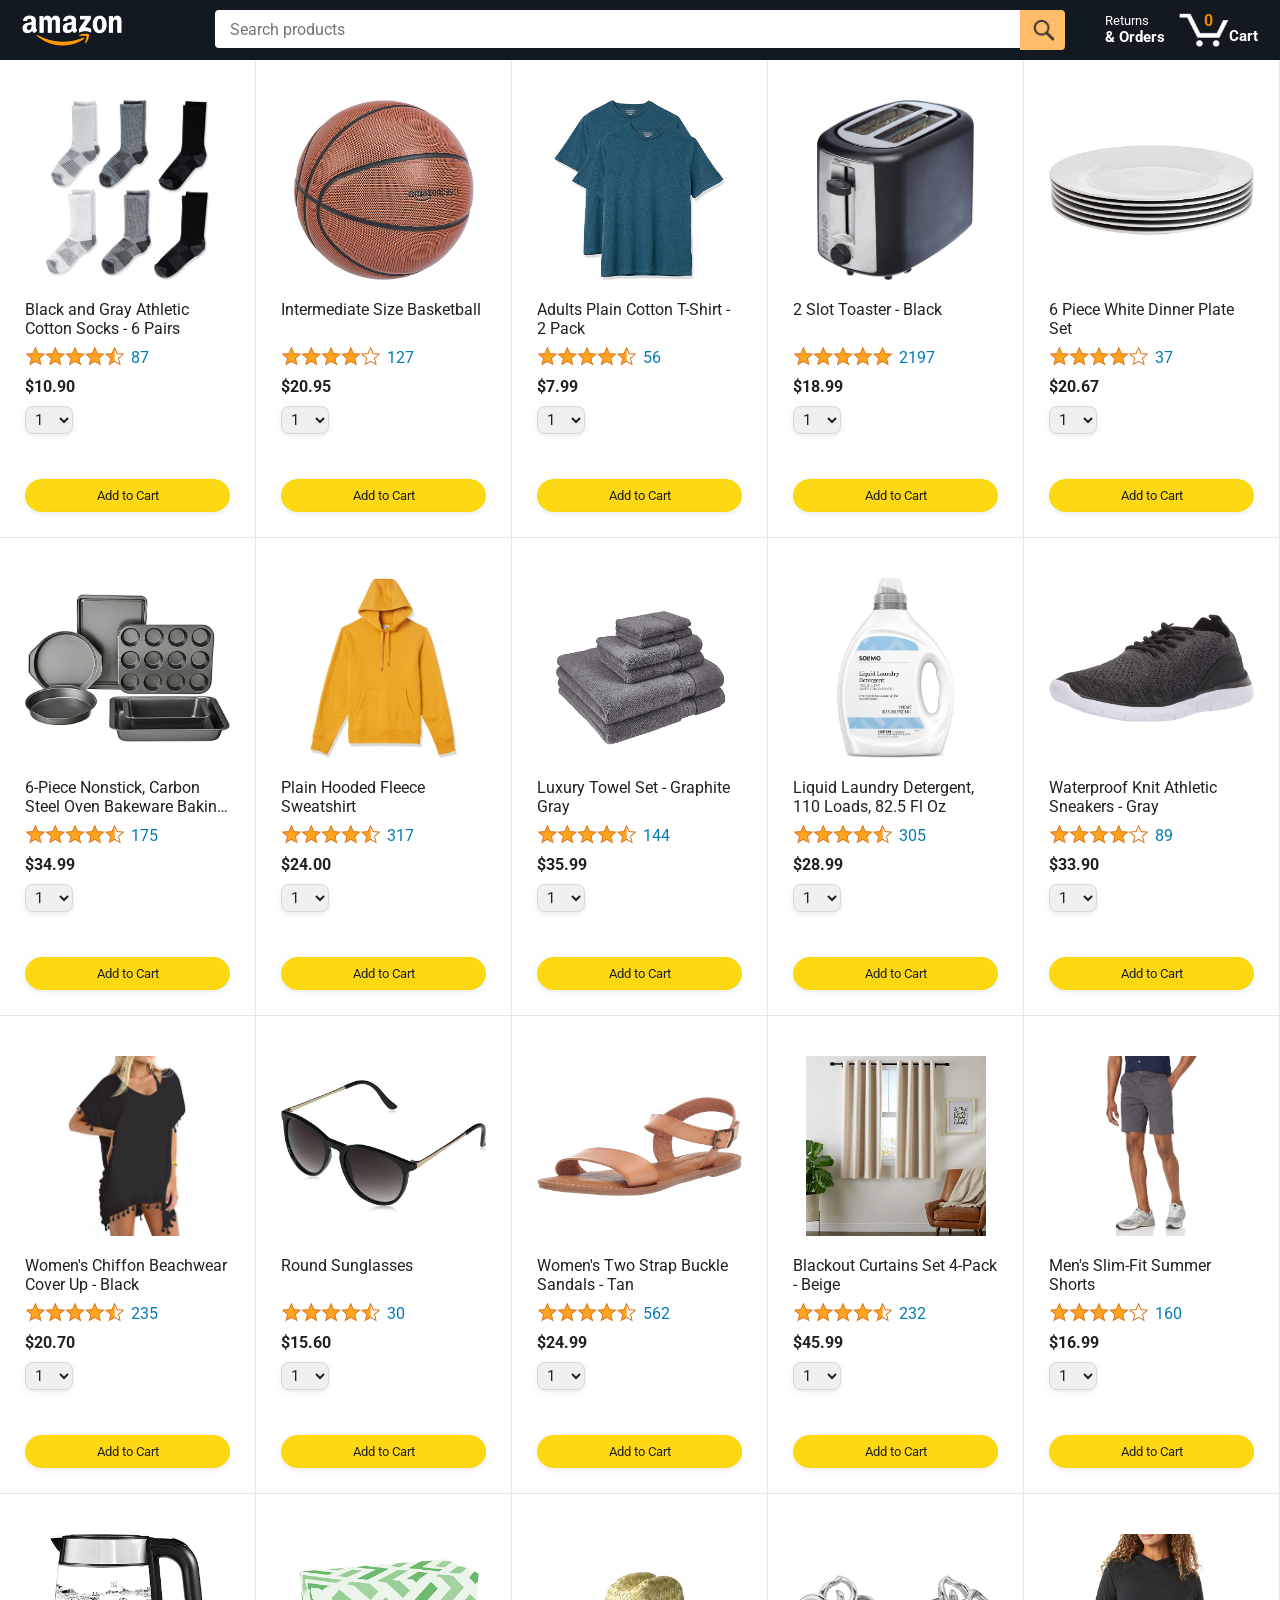
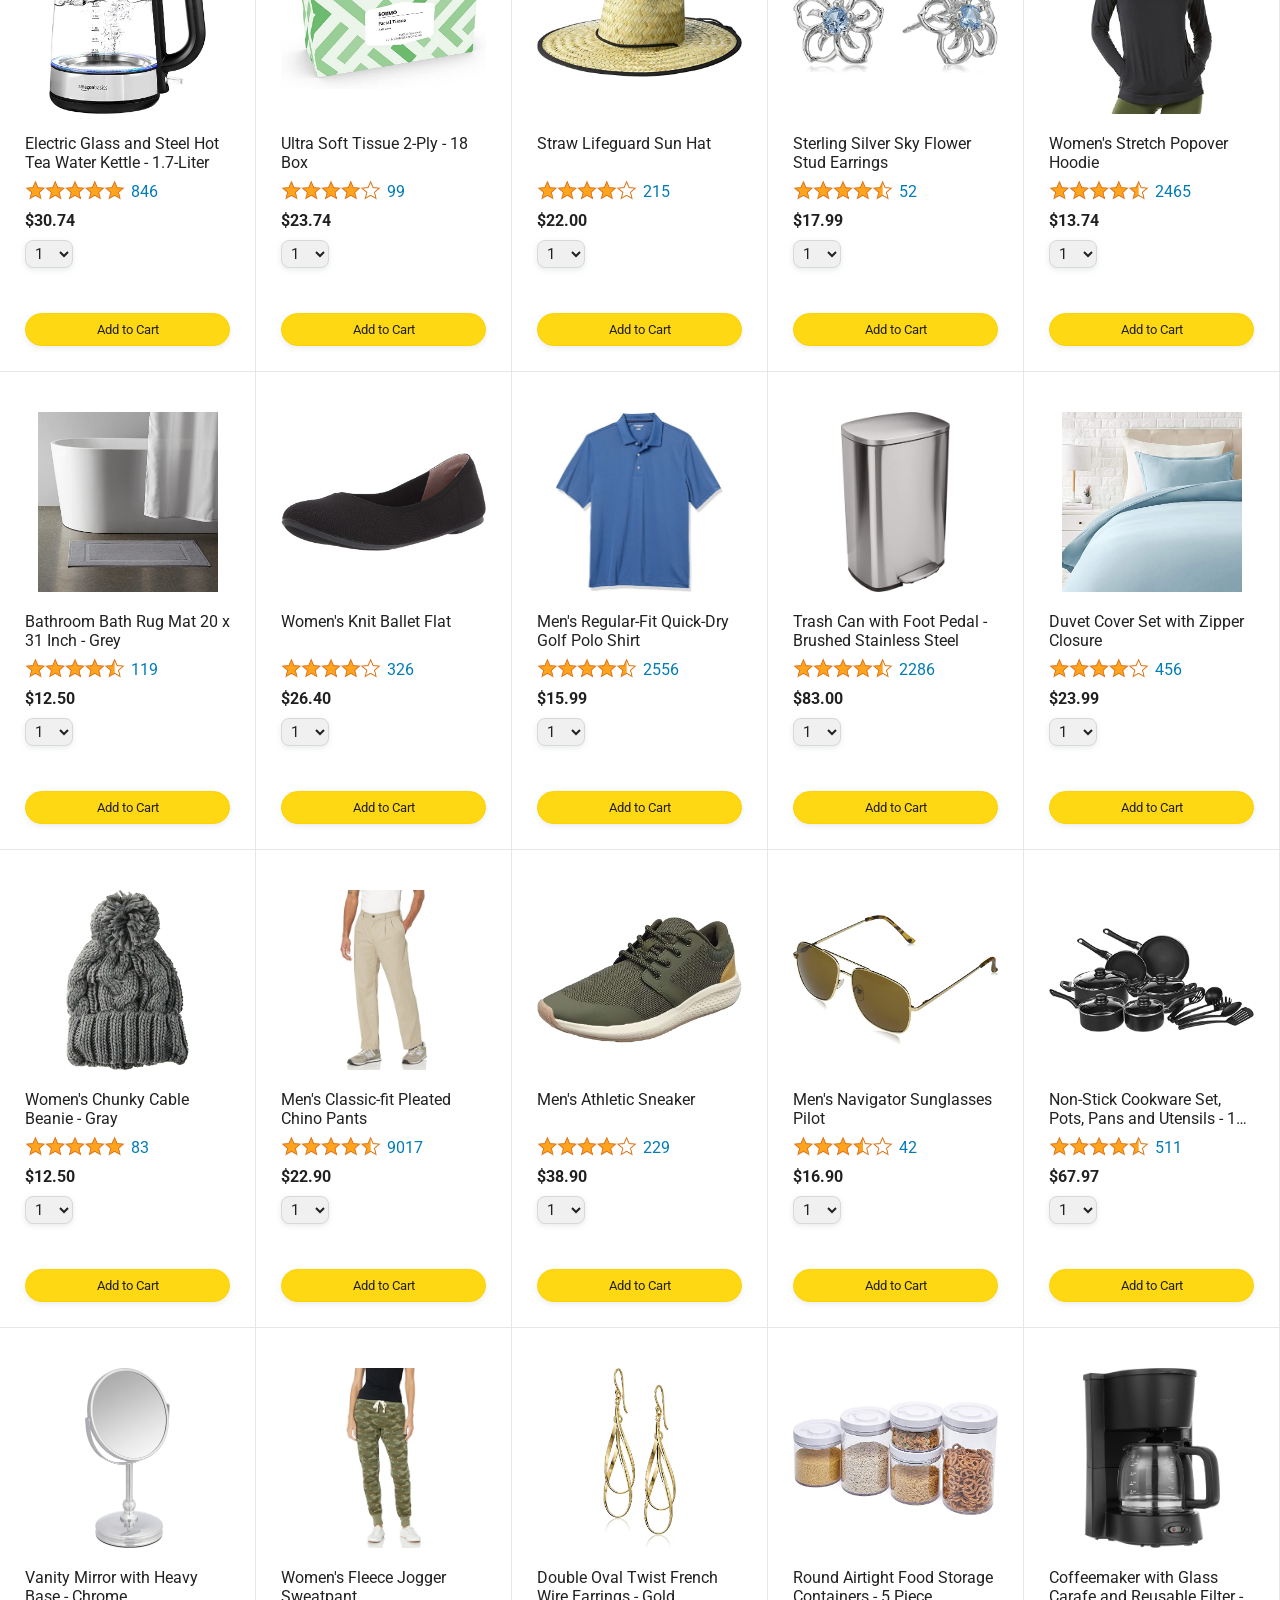
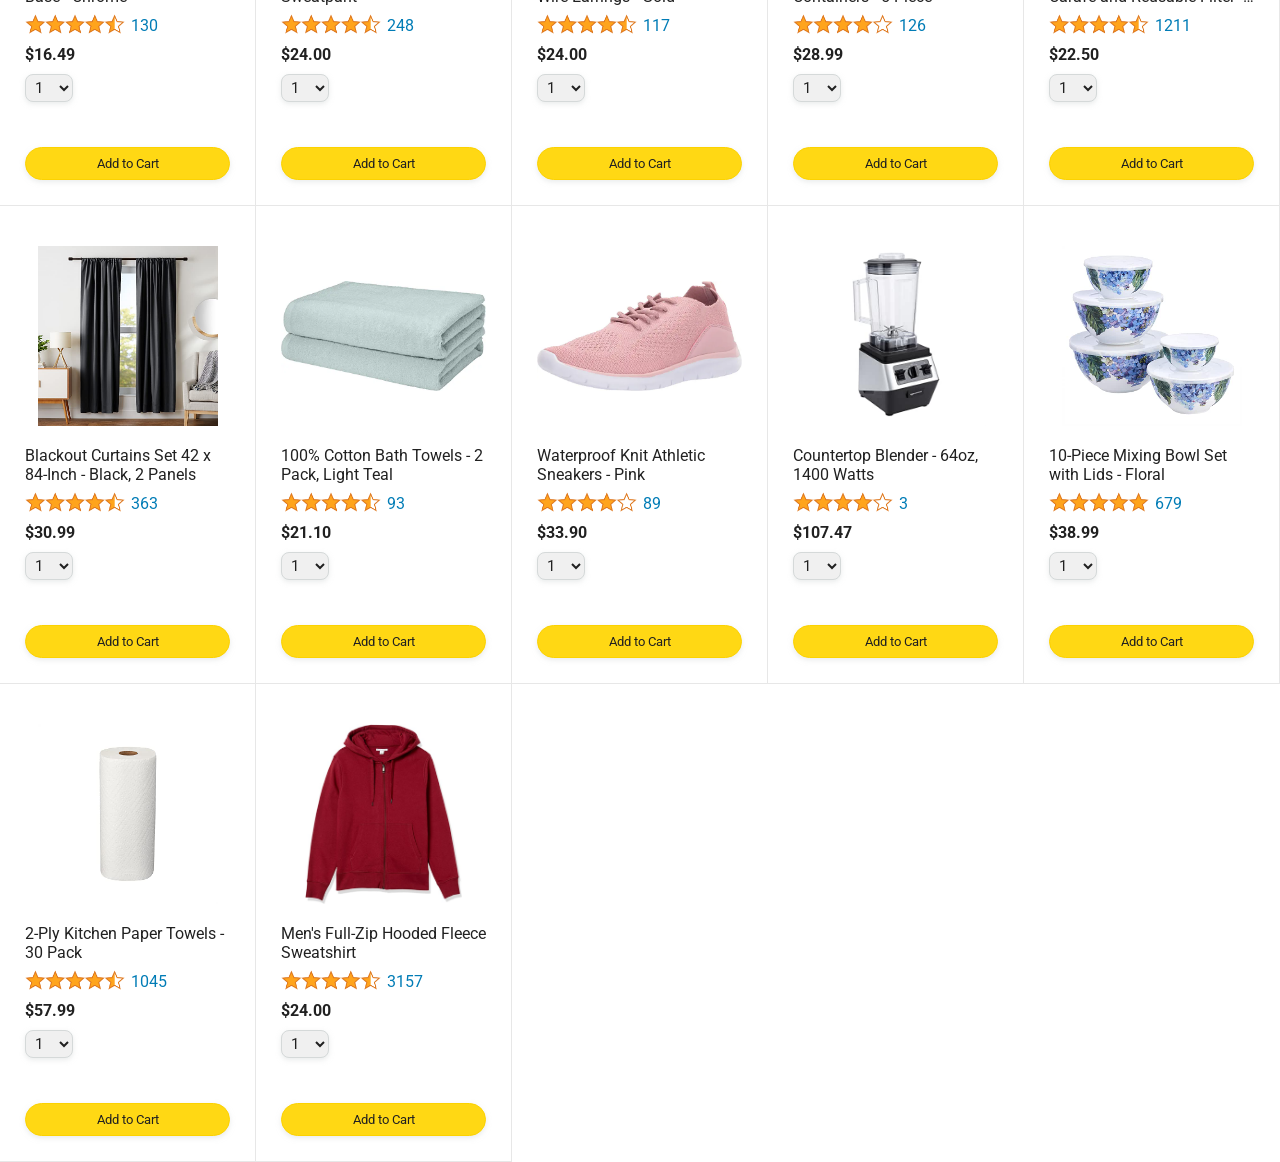
<file: index.html>
<!doctype html>
<html>
  <head>
    <title>Amazon Project</title>

    <!-- This code is needed for responsive design to work.
      (Responsive design = make the website look good on
      smaller screen sizes like a phone or a tablet). -->
    <meta name="viewport" content="width=device-width, initial-scale=1" />

    <!-- Load a font called Roboto from Google Fonts. -->
    <link rel="preconnect" href="https://fonts.googleapis.com" />
    <link rel="preconnect" href="https://fonts.gstatic.com" crossorigin />
    <link
      href="https://fonts.googleapis.com/css2?family=Roboto:wght@400;500;700&display=swap"
      rel="stylesheet"
    />

    <!-- Here are the CSS files for this page. -->
    <link rel="stylesheet" href="styles/shared/general.css" />
    <link rel="stylesheet" href="styles/shared/amazon-header.css" />
    <link rel="stylesheet" href="styles/pages/amazon.css" />
  </head>
  <body>
    <div class="amazon-header">
      <div class="amazon-header-left-section">
        <a href="index.html" class="header-link">
          <img class="amazon-logo" src="images/amazon-logo-white.png" />
          <img
            class="amazon-mobile-logo"
            src="images/amazon-mobile-logo-white.png"
          />
        </a>
      </div>

      <div class="amazon-header-middle-section">
        <form class="js-search-form">
          <input
            class="search-bar js-search-input"
            type="search"
            placeholder="Search products"
            aria-label="Search products"
          />

          <button class="search-button js-search-button" aria-label="Search">
            <img class="search-icon" src="images/icons/search-icon.png" />
          </button>
        </form>
      </div>

      <div class="amazon-header-right-section">
        <a class="orders-link header-link" href="orders.html">
          <span class="returns-text">Returns</span>
          <span class="orders-text">& Orders</span>
        </a>

        <a class="cart-link header-link" href="checkout.html">
          <img class="cart-icon" src="images/icons/cart-icon.png" />
          <div class="cart-quantity js-cart-quantity">0</div>
          <div class="cart-text">Cart</div>
        </a>
      </div>
    </div>

    <div class="main">
      <div class="products-grid js-products-grid"></div>
    </div>
    <script type="module" src="./scripts/amazon.js"></script>
  </body>
</html>
</file>
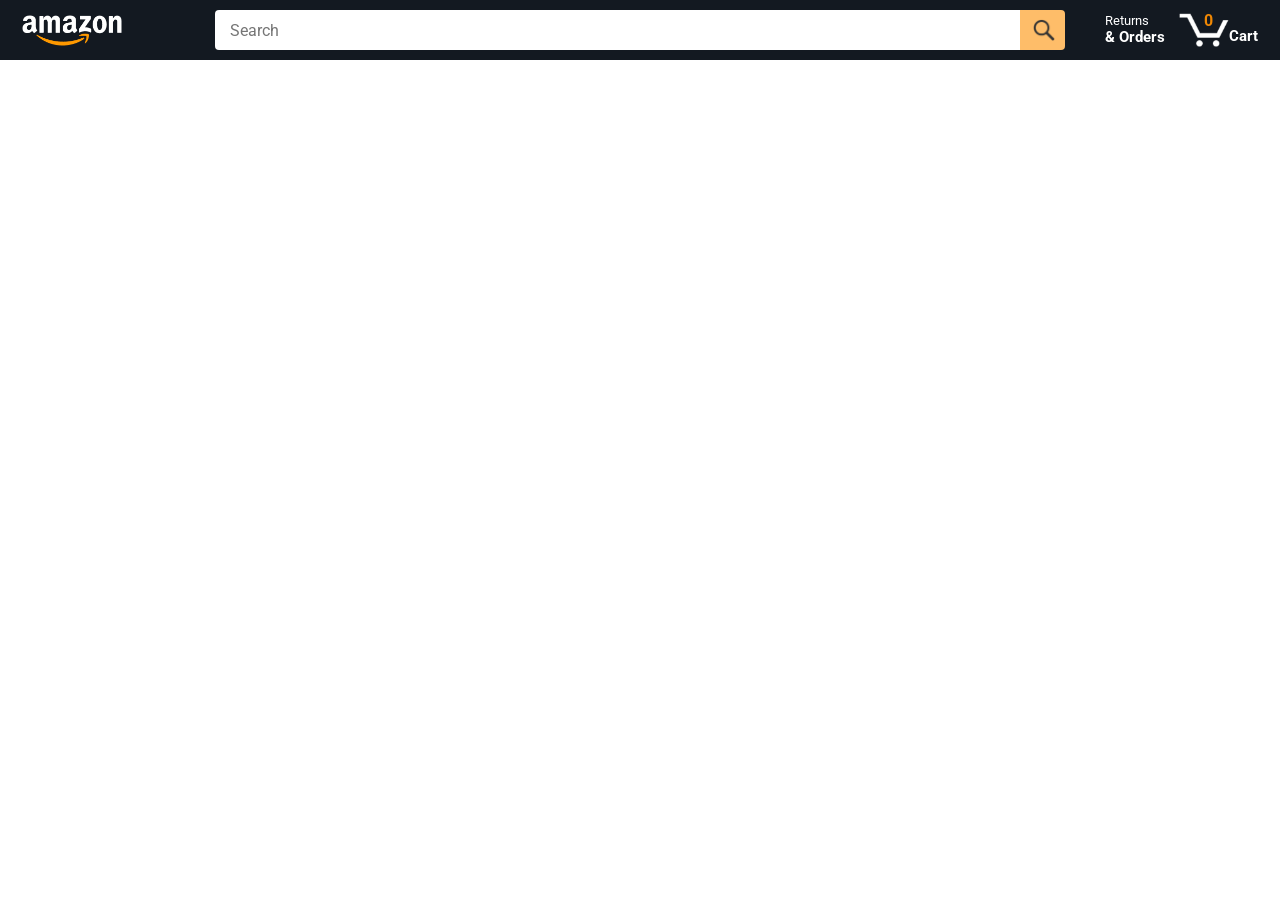
<file: amazon.html>
<!DOCTYPE html>
<html>
  <head>
    <title>Amazon Project</title>

    <!-- This code is needed for responsive design to work.
      (Responsive design = make the website look good on
      smaller screen sizes like a phone or a tablet). -->
    <meta name="viewport" content="width=device-width, initial-scale=1">

    <!-- Load a font called Roboto from Google Fonts. -->
    <link rel="preconnect" href="https://fonts.googleapis.com">
    <link rel="preconnect" href="https://fonts.gstatic.com" crossorigin>
    <link href="https://fonts.googleapis.com/css2?family=Roboto:wght@400;500;700&display=swap" rel="stylesheet">

    <!-- Here are the CSS files for this page. -->
    <link rel="stylesheet" href="styles/shared/general.css">
    <link rel="stylesheet" href="styles/shared/amazon-header.css">
    <link rel="stylesheet" href="styles/pages/amazon.css">
  </head>
  <body>
    <div class="amazon-header">
      <div class="amazon-header-left-section">
        <a href="amazon.html" class="header-link">
          <img class="amazon-logo"
            src="images/amazon-logo-white.png">
          <img class="amazon-mobile-logo"
            src="images/amazon-mobile-logo-white.png">
        </a>
      </div>

      <div class="amazon-header-middle-section">
        <input class="search-bar" type="text" placeholder="Search">

        <button class="search-button">
          <img class="search-icon" src="images/icons/search-icon.png">
        </button>
      </div>

      <div class="amazon-header-right-section">
        <a class="orders-link header-link" href="orders.html">
          <span class="returns-text">Returns</span>
          <span class="orders-text">& Orders</span>
        </a>

        <a class="cart-link header-link" href="checkout.html">
          <img class="cart-icon" src="images/icons/cart-icon.png">
          <div class="cart-quantity js-cart-quantity">0</div>
          <div class="cart-text">Cart</div>
        </a>
      </div>
    </div>
    
    <div class="main">
      <div class="products-grid js-products-grid">
      </div>
    </div>
    <script type="module" src="./scripts/amazon.js"></script>
  </body>
</html>
</file>
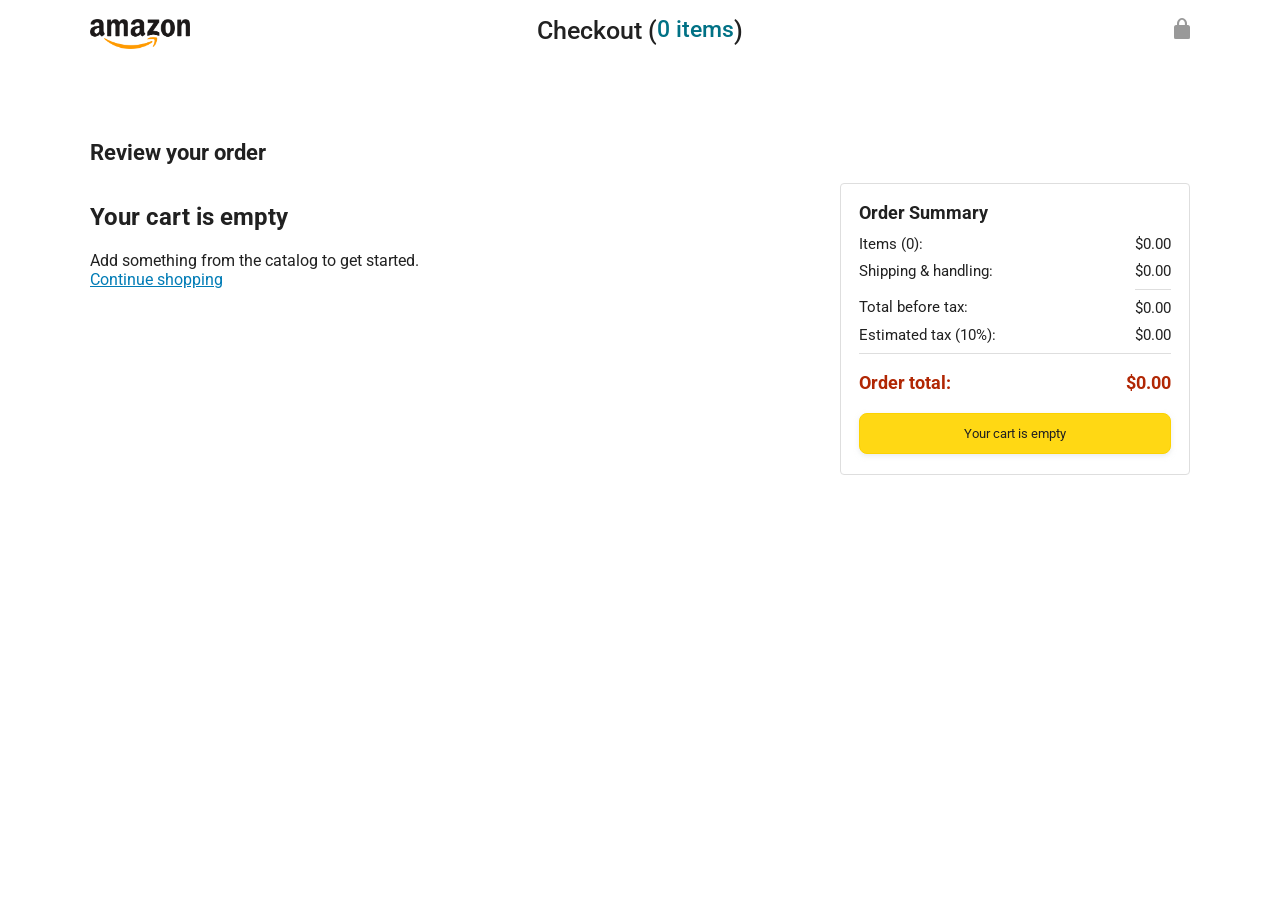
<file: checkout.html>
<!doctype html>
<html>
  <head>
    <title>Checkout</title>

    <!-- This code is needed for responsive design to work.
      (Responsive design = make the website look good on
      smaller screen sizes like a phone or a tablet). -->
    <meta name="viewport" content="width=device-width, initial-scale=1" />

    <!-- Load a font called Roboto from Google Fonts. -->
    <link rel="preconnect" href="https://fonts.googleapis.com" />
    <link rel="preconnect" href="https://fonts.gstatic.com" crossorigin />
    <link
      href="https://fonts.googleapis.com/css2?family=Roboto:wght@400;500;700&display=swap"
      rel="stylesheet"
    />

    <!-- Here are the CSS files for this page. -->
    <link rel="stylesheet" href="styles/shared/general.css" />
    <link rel="stylesheet" href="styles/pages/checkout/checkout-header.css" />
    <link rel="stylesheet" href="styles/pages/checkout/checkout.css" />
  </head>
  <body>
    <div class="checkout-header">
      <div class="header-content">
        <div class="checkout-header-left-section">
          <a href="index.html">
            <img class="amazon-logo" src="images/amazon-logo.png" />
            <img
              class="amazon-mobile-logo"
              src="images/amazon-mobile-logo.png"
            />
          </a>
        </div>

        <div class="checkout-header-middle-section">
          Checkout (<a
            class="return-to-home-link js-checkout-quantity"
            href="index.html"
            >0 items</a
          >)
        </div>

        <div class="checkout-header-right-section">
          <img src="images/icons/checkout-lock-icon.png" />
        </div>
      </div>
    </div>

    <div class="main">
      <div class="page-title">Review your order</div>

      <div class="checkout-grid">
        <div class="order-summary js-order-summary"></div>

        <div class="payment-summary js-payment-summary"></div>
      </div>
    </div>
    <script type="module" src="/scripts/checkout.js"></script>
  </body>
</html>
</file>
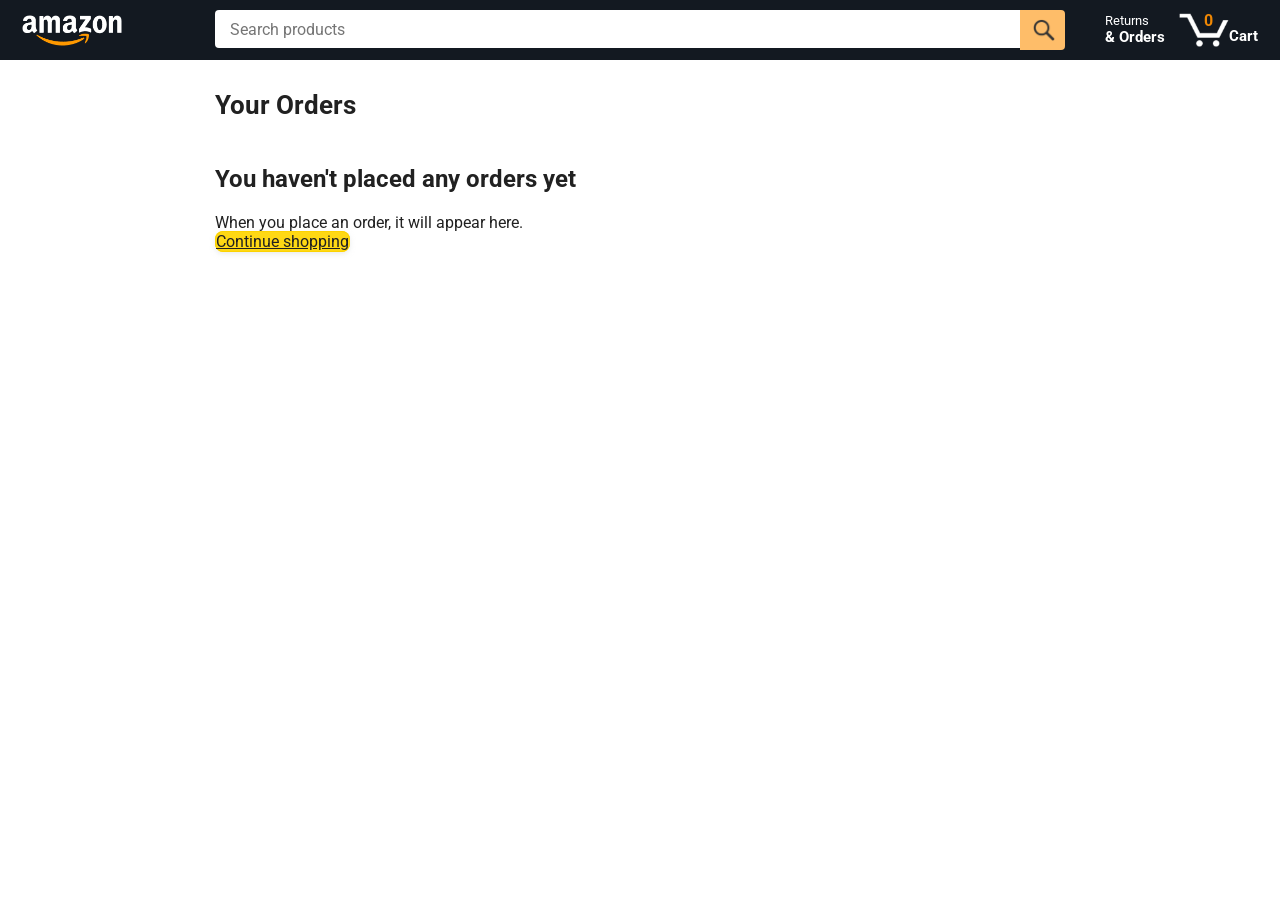
<file: orders.html>
<!doctype html>
<html>
  <head>
    <title>Your Orders</title>
    <meta name="viewport" content="width=device-width, initial-scale=1" />
    <link rel="preconnect" href="https://fonts.googleapis.com" />
    <link rel="preconnect" href="https://fonts.gstatic.com" crossorigin />
    <link
      href="https://fonts.googleapis.com/css2?family=Roboto:wght@400;500;700&display=swap"
      rel="stylesheet"
    />
    <link rel="stylesheet" href="styles/shared/general.css" />
    <link rel="stylesheet" href="styles/shared/amazon-header.css" />
    <link rel="stylesheet" href="styles/pages/orders.css" />
  </head>
  <body>
    <div class="amazon-header">
      <div class="amazon-header-left-section">
        <a href="index.html" class="header-link"
          ><img
            class="amazon-logo"
            src="images/amazon-logo-white.png"
            alt="Amazon" /><img
            class="amazon-mobile-logo"
            src="images/amazon-mobile-logo-white.png"
            alt="Amazon"
        /></a>
      </div>
      <div class="amazon-header-middle-section">
        <form class="js-search-form">
          <input
            class="search-bar js-search-input"
            type="search"
            placeholder="Search products"
            aria-label="Search products"
          /><button class="search-button" aria-label="Search">
            <img
              class="search-icon"
              src="images/icons/search-icon.png"
              alt=""
            />
          </button>
        </form>
      </div>
      <div class="amazon-header-right-section">
        <a class="orders-link header-link" href="orders.html"
          ><span class="returns-text">Returns</span
          ><span class="orders-text">&amp; Orders</span></a
        ><a class="cart-link header-link" href="checkout.html"
          ><img class="cart-icon" src="images/icons/cart-icon.png" alt="" />
          <div class="cart-quantity js-cart-quantity">0</div>
          <div class="cart-text">Cart</div></a
        >
      </div>
    </div>
    <main class="main">
      <div class="page-title">Your Orders</div>
      <div class="orders-grid js-orders-grid"></div>
    </main>
    <script type="module" src="scripts/orders.js"></script>
  </body>
</html>
</file>
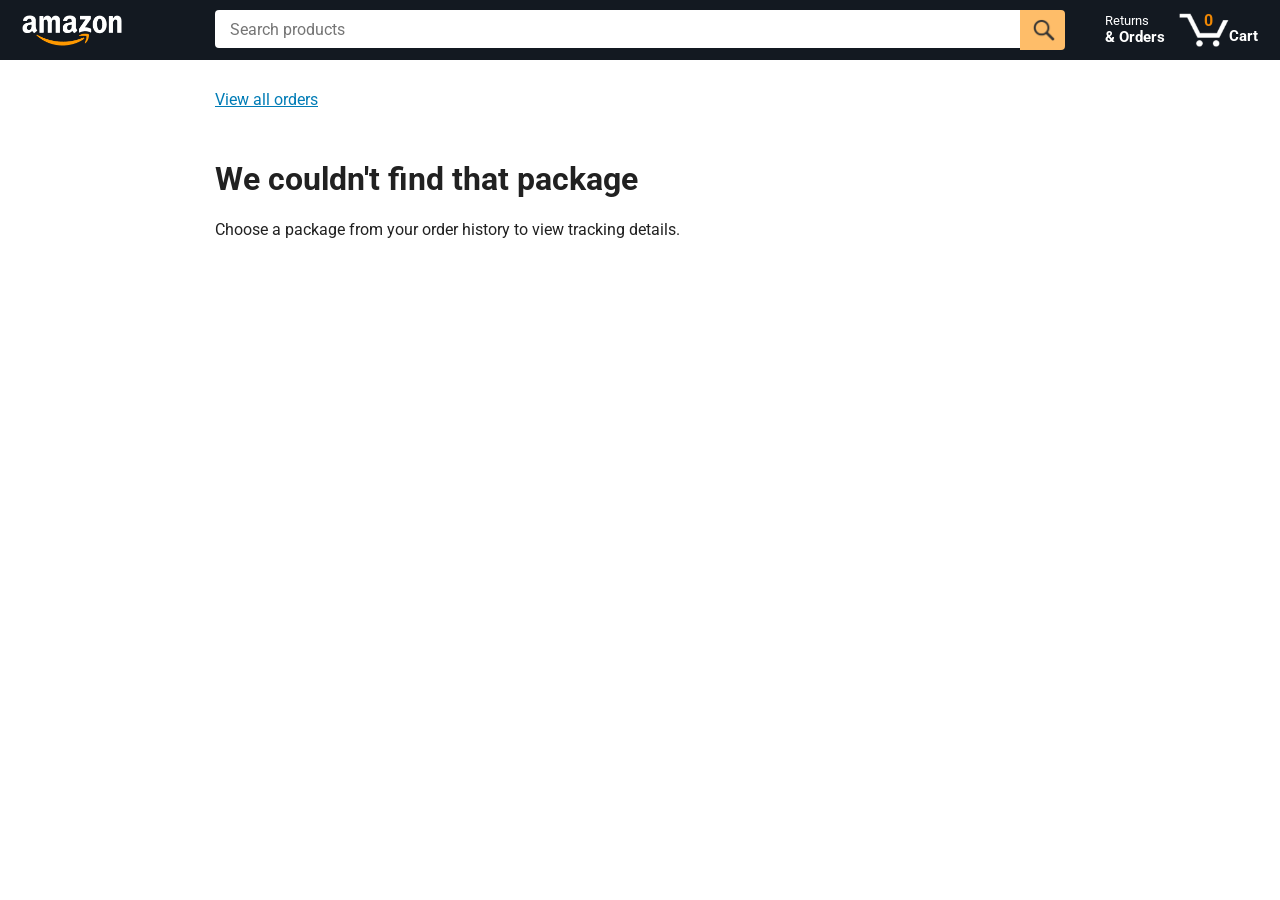
<file: tracking.html>
<!doctype html>
<html>
  <head>
    <title>Track Package</title>
    <meta name="viewport" content="width=device-width, initial-scale=1" />
    <link rel="preconnect" href="https://fonts.googleapis.com" />
    <link rel="preconnect" href="https://fonts.gstatic.com" crossorigin />
    <link
      href="https://fonts.googleapis.com/css2?family=Roboto:wght@400;500;700&display=swap"
      rel="stylesheet"
    />
    <link rel="stylesheet" href="styles/shared/general.css" />
    <link rel="stylesheet" href="styles/shared/amazon-header.css" />
    <link rel="stylesheet" href="styles/pages/tracking.css" />
  </head>
  <body>
    <div class="amazon-header">
      <div class="amazon-header-left-section">
        <a href="index.html" class="header-link"
          ><img
            class="amazon-logo"
            src="images/amazon-logo-white.png"
            alt="Amazon" /><img
            class="amazon-mobile-logo"
            src="images/amazon-mobile-logo-white.png"
            alt="Amazon"
        /></a>
      </div>
      <div class="amazon-header-middle-section">
        <form class="js-search-form">
          <input
            class="search-bar js-search-input"
            type="search"
            placeholder="Search products"
            aria-label="Search products"
          /><button class="search-button" aria-label="Search">
            <img
              class="search-icon"
              src="images/icons/search-icon.png"
              alt=""
            />
          </button>
        </form>
      </div>
      <div class="amazon-header-right-section">
        <a class="orders-link header-link" href="orders.html"
          ><span class="returns-text">Returns</span
          ><span class="orders-text">&amp; Orders</span></a
        ><a class="cart-link header-link" href="checkout.html"
          ><img class="cart-icon" src="images/icons/cart-icon.png" alt="" />
          <div class="cart-quantity js-cart-quantity">0</div>
          <div class="cart-text">Cart</div></a
        >
      </div>
    </div>
    <main class="main">
      <div class="order-tracking js-order-tracking"></div>
    </main>
    <script type="module" src="scripts/tracking.js"></script>
  </body>
</html>
</file>
<file: styles/shared/general.css>
body {
  font-family: Roboto, Arial;
  color: rgb(33, 33, 33);
  /* The <body> element has a default margin of 8px
     on all sides. This removes the default margins. */
  margin: 0;
}

/* <p> elements have a default margin on the top
   and bottom. This removes the default margins. */
p {
  margin: 0;
}

button {
  cursor: pointer;
}

select {
  cursor: pointer;
}

input, select, button {
  font-family: Roboto, Arial;
}

.button-primary {
  color: rgb(33, 33, 33);
  background-color: rgb(255, 216, 20);
  border: 1px solid rgb(252, 210, 0);
  border-radius: 8px;
  cursor: pointer;
  box-shadow: 0 2px 5px rgba(213, 217, 217, 0.5);
}

.button-primary:hover {
  background-color: rgb(247, 202, 0);
  border: 1px solid rgb(242, 194, 0);
}

.button-primary:active {
  background: rgb(255, 216, 20);
  border-color: rgb(252, 210, 0);
  box-shadow: none;
}

.button-secondary {
  color: rgb(33, 33, 33);
  background: white;
  border: 1px solid rgb(213, 217, 217);
  border-radius: 8px;
  cursor: pointer;
  box-shadow: 0 2px 5px rgba(213, 217, 217, 0.5);
}

.button-secondary:hover {
  background-color: rgb(247, 250, 250);
}

.button-secondary:active {
  background-color: rgb(237, 253, 255);
  box-shadow: none;
}

/* These styles will limit text to 2 lines. Anything
   beyond 2 lines will be replaced with "..."
   You can find this code by using an A.I. tool or by
   searching in Google.
   https://css-tricks.com/almanac/properties/l/line-clamp/ */
.limit-text-to-2-lines {
  display: -webkit-box;
  -webkit-line-clamp: 2;
  -webkit-box-orient: vertical;
  overflow: hidden;
}

.link-primary {
  color: rgb(1, 124, 182);
  cursor: pointer;
}

.link-primary:hover {
  color: rgb(196, 80, 0);
}

/* Styles for dropdown selectors. */
select {
  color: rgb(33, 33, 33);
  background-color: rgb(240, 240, 240);
  border: 1px solid rgb(213, 217, 217);
  border-radius: 8px;
  padding: 3px 5px;
  font-size: 15px;
  cursor: pointer;
  box-shadow: 0 2px 5px rgba(213, 217, 217, 0.5);
}

select:focus,
input:focus {
  outline: 2px solid rgb(255, 153, 0);
}
</file>
<file: styles/shared/amazon-header.css>
.amazon-header {
  background-color: rgb(19, 25, 33);
  color: white;
  padding-left: 15px;
  padding-right: 15px;

  display: flex;
  align-items: center;
  justify-content: space-between;

  position: fixed;
  top: 0;
  left: 0;
  right: 0;
  height: 60px;
}

.amazon-header-left-section {
  width: 180px;
}

@media (max-width: 800px) {
  .amazon-header-left-section {
    width: unset;
  }
}

.header-link {
  display: inline-block;
  padding: 6px;
  border-radius: 2px;
  cursor: pointer;
  text-decoration: none;
  border: 1px solid rgba(0, 0, 0, 0);
}

.header-link:hover {
  border: 1px solid white;
}

.amazon-logo {
  width: 100px;
  margin-top: 5px;
}

.amazon-mobile-logo {
  display: none;
}

@media (max-width: 575px) {
  .amazon-logo {
    display: none;
  }

  .amazon-mobile-logo {
    display: block;
    height: 35px;
    margin-top: 5px;
  }
}

.amazon-header-middle-section {
  flex: 1;
  max-width: 850px;
  margin-left: 10px;
  margin-right: 10px;
  display: flex;
}

.amazon-header-middle-section form {
  display: flex;
  flex: 1;
  min-width: 0;
}

.search-bar {
  flex: 1;
  width: 0;
  font-size: 16px;
  height: 38px;
  padding-left: 15px;
  border: none;
  border-top-left-radius: 4px;
  border-bottom-left-radius: 4px;
  border-top-right-radius: 0;
  border-bottom-right-radius: 0;
}

.search-button {
  background-color: rgb(254, 189, 105);
  border: none;
  width: 45px;
  height: 40px;
  border-top-right-radius: 4px;
  border-bottom-right-radius: 4px;
  flex-shrink: 0;
}

.search-icon {
  height: 22px;
  margin-left: 2px;
  margin-top: 3px;
}

.amazon-header-right-section {
  width: 180px;
  flex-shrink: 0;
  display: flex;
  justify-content: end;
}

.orders-link {
  color: white;
}

.returns-text {
  display: block;
  font-size: 13px;
}

.orders-text {
  display: block;
  font-size: 15px;
  font-weight: 700;
}

.cart-link {
  color: white;
  display: flex;
  align-items: center;
  position: relative;
}

.cart-icon {
  width: 50px;
}

.cart-text {
  margin-top: 12px;
  font-size: 15px;
  font-weight: 700;
}

.cart-quantity {
  color: rgb(240, 136, 4);
  font-size: 16px;
  font-weight: 700;

  position: absolute;
  top: 4px;
  left: 22px;

  width: 26px;
  text-align: center;
}
</file>
<file: styles/pages/amazon.css>
.main {
  margin-top: 60px;
}

.products-grid {
  display: grid;

  /* - In CSS Grid, 1fr means a column will take up the
       remaining space in the grid.
     - If we write 1fr 1fr ... 1fr; 8 times, this will
       divide the grid into 8 columns, each taking up an
       equal amount of the space.
     - repeat(8, 1fr); is a shortcut for repeating "1fr"
       8 times (instead of typing out "1fr" 8 times).
       repeat(...) is a special property that works with
       display: grid; */
  grid-template-columns: repeat(8, 1fr);
}

/* @media is used to create responsive design (making the
   website look good on any screen size). This @media
   means when the screen width is 2000px or less, we
   will divide the grid into 7 columns instead of 8. */
@media (max-width: 2000px) {
  .products-grid {
    grid-template-columns: repeat(7, 1fr);
  }
}

/* This @media means when the screen width is 1600px or
   less, we will divide the grid into 6 columns. */
@media (max-width: 1600px) {
  .products-grid {
    grid-template-columns: repeat(6, 1fr);
  }
}

@media (max-width: 1300px) {
  .products-grid {
    grid-template-columns: repeat(5, 1fr);
  }
}

@media (max-width: 1000px) {
  .products-grid {
    grid-template-columns: repeat(4, 1fr);
  }
}

@media (max-width: 800px) {
  .products-grid {
    grid-template-columns: repeat(3, 1fr);
  }
}

@media (max-width: 575px) {
  .products-grid {
    grid-template-columns: repeat(2, 1fr);
  }
}

@media (max-width: 450px) {
  .products-grid {
    grid-template-columns: 1fr;
  }
}

.product-container {
  padding-top: 40px;
  padding-bottom: 25px;
  padding-left: 25px;
  padding-right: 25px;

  border-right: 1px solid rgb(231, 231, 231);
  border-bottom: 1px solid rgb(231, 231, 231);

  display: flex;
  flex-direction: column;
}

.product-image-container {
  display: flex;
  justify-content: center;
  align-items: center;

  height: 180px;
  margin-bottom: 20px;
}

.product-image {
  /* Images will overflow their container by default. To
    prevent this, we set max-width and max-height to 100%
    so they stay inside their container. */
  max-width: 100%;
  max-height: 100%;
}

.product-name {
  height: 40px;
  margin-bottom: 5px;
}

.product-rating-container {
  display: flex;
  align-items: center;
  margin-bottom: 10px;
}

.product-rating-stars {
  width: 100px;
  margin-right: 6px;
}

.product-rating-count {
  color: rgb(1, 124, 182);
  cursor: pointer;
  margin-top: 3px;
}

.product-price {
  font-weight: 700;
  margin-bottom: 10px;
}

.product-quantity-container {
  margin-bottom: 17px;
}

.product-spacer {
  flex: 1;
}

.added-to-cart {
  color: rgb(6, 125, 98);
  font-size: 16px;

  display: flex;
  align-items: center;
  margin-bottom: 8px;

  /* At first, the "Added to cart" message will
     be invisible. Use JavaScript to change the
     opacity and make it visible. */
  opacity: 0;
}

.added-to-cart img {
  height: 20px;
  margin-right: 5px;
}

.add-to-cart-button {
  width: 100%;
  padding: 8px;
  border-radius: 50px;
}
</file>
<file: styles/pages/checkout/checkout-header.css>
.checkout-header {
  height: 60px;
  padding-left: 30px;
  padding-right: 30px;
  background-color: white;

  display: flex;
  justify-content: center;

  position: fixed;
  top: 0;
  left: 0;
  right: 0;
  z-index: 1000;
}

.header-content {
  width: 100%;
  max-width: 1100px;

  display: flex;
  align-items: center;
}

.checkout-header-left-section {
  width: 150px;
}

.amazon-logo {
  width: 100px;
  margin-top: 12px;
}

.amazon-mobile-logo {
  display: none;
}

/* @media is used to create responsive design (making the
   website look good on any screen size). This @media
   means when the screen width is 575px or less, different
   styles (inside the {...}) will be applied. */
@media (max-width: 575px) {
  .checkout-header-left-section {
    width: auto;
  }

  .amazon-logo {
    display: none;
  }

  .amazon-mobile-logo {
    display: inline-block;
    height: 35px;
    margin-top: 5px;
  }
}

.checkout-header-middle-section {
  flex: 1;
  flex-shrink: 0;
  text-align: center;

  font-size: 25px;
  font-weight: 500;

  display: flex;
  justify-content: center;
}

.return-to-home-link {
  color: rgb(0, 113, 133);
  font-size: 23px;
  text-decoration: none;
  cursor: pointer;
}

@media (max-width: 1000px) {
  .checkout-header-middle-section {
    font-size: 20px;
    margin-right: 60px;
  }

  .return-to-home-link {
    font-size: 18px;
  }
}

@media (max-width: 575px) {
  .checkout-header-middle-section {
    margin-right: 5px;
  }
}

.checkout-header-right-section {
  text-align: right;
  width: 150px;
}

@media (max-width: 1000px) {
  .checkout-header-right-section {
    width: auto;
  }
}
</file>
<file: styles/pages/checkout/checkout.css>
.main {
  max-width: 1100px;
  padding-left: 30px;
  padding-right: 30px;

  margin-top: 140px;
  margin-bottom: 100px;

  /* margin-left: auto;
     margin-right auto;
     Is a trick for centering an element horizontally
     without needing a container. */
  margin-left: auto;
  margin-right: auto;
}

.page-title {
  font-weight: 700;
  font-size: 22px;
  margin-bottom: 18px;
}

.checkout-grid {
  display: grid;
  /* Here, 1fr means the first column will take
     up the remaining space in the grid. */
  grid-template-columns: 1fr 350px;
  column-gap: 12px;

  /* Use align-items: start; to prevent the elements
     in the grid from stretching vertically. */
  align-items: start;
}

@media (max-width: 1000px) {
  .main {
    max-width: 500px;
  }

  .checkout-grid {
    grid-template-columns: 1fr;
  }
}

.cart-item-container,
.payment-summary {
  border: 1px solid rgb(222, 222, 222);
  border-radius: 4px;
  padding: 18px;
}

.cart-item-container {
  margin-bottom: 12px;
}

.payment-summary {
  padding-bottom: 5px;
}

@media (max-width: 1000px) {
  .payment-summary {
    /* grid-row: 1 means this element will be placed into row
      1 in the grid. (Normally, the row that an element is
      placed in is determined by the order of the elements in
      the HTML. grid-row overrides this default ordering). */
    grid-row: 1;
    margin-bottom: 12px;
  }
}

.delivery-date {
  color: rgb(0, 118, 0);
  font-weight: 700;
  font-size: 19px;
  margin-top: 5px;
  margin-bottom: 22px;
}

.cart-item-details-grid {
  display: grid;
  /* 100px 1fr 1fr; means the 2nd and 3rd column will
     take up half the remaining space in the grid
     (they will divide up the remaining space evenly). */
  grid-template-columns: 100px 1fr 1fr;
  column-gap: 25px;
}

@media (max-width: 1000px) {
  .cart-item-details-grid {
    grid-template-columns: 100px 1fr;
    row-gap: 30px;
  }
}

.product-image {
  max-width: 100%;
  max-height: 120px;

  /* margin-left: auto;
     margin-right auto;
     Is a trick for centering an element horizontally
     without needing a container. */
  margin-left: auto;
  margin-right: auto;
}

.product-name {
  font-weight: 700;
  margin-bottom: 8px;
}

.product-price {
  color: rgb(177, 39, 4);
  font-weight: 700;
  margin-bottom: 5px;
}

.product-quantity .link-primary {
  margin-left: 3px;
}

@media (max-width: 1000px) {
  .delivery-options {
    /* grid-column: 1 means this element will be placed
       in column 1 in the grid. (Normally, the column that
       an element is placed in is determined by the order
       of the elements in the HTML. grid-column overrides
       this default ordering).
       
       / span 2 means this element will take up 2 columns
       in the grid (Normally, each element takes up 1
       column in the grid). */
    grid-column: 1 / span 2;
  }
}

.delivery-options-title {
  font-weight: 700;
  margin-bottom: 10px;
}

.delivery-option {
  display: grid;
  grid-template-columns: 24px 1fr;
  margin-bottom: 12px;
  cursor: pointer;
}

.delivery-option-input {
  margin-left: 0px;
  cursor: pointer;
}

.delivery-option-date {
  color: rgb(0, 118, 0);
  font-weight: 500;
  margin-bottom: 3px;
}

.delivery-option-price {
  color: rgb(120, 120, 120);
  font-size: 15px;
}

.payment-summary-title {
  font-weight: 700;
  font-size: 18px;
  margin-bottom: 12px;
}

.payment-summary-row {
  display: grid;
  /* 1fr auto; means the width of the 2nd column will be
     determined by the elements inside the column (auto).
     The 1st column will take up the remaining space. */
  grid-template-columns: 1fr auto;

  font-size: 15px;
  margin-bottom: 9px;
}

.payment-summary-money {
  text-align: right;
}

.subtotal-row .payment-summary-money {
  border-top: 1px solid rgb(222, 222, 222);
}

.subtotal-row div {
  padding-top: 9px;
}

.total-row {
  color: rgb(177, 39, 4);
  font-weight: 700;
  font-size: 18px;

  border-top: 1px solid rgb(222, 222, 222);
  padding-top: 18px;
}

.place-order-button {
  width: 100%;
  padding-top: 12px;
  padding-bottom: 12px;
  border-radius: 8px;

  margin-top: 11px;
  margin-bottom: 15px;
}
</file>
<file: styles/pages/orders.css>
.main {
  max-width: 850px;
  margin-top: 90px;
  margin-bottom: 100px;
  padding-left: 20px;
  padding-right: 20px;

  /* margin-left: auto;
     margin-right auto;
     Is a trick for centering an element horizontally
     without needing a container. */
  margin-left: auto;
  margin-right: auto;
}

.page-title {
  font-weight: 700;
  font-size: 26px;
  margin-bottom: 25px;
}

.orders-grid {
  display: grid;
  grid-template-columns: 1fr;
  row-gap: 50px;
}

.order-header {
  background-color: rgb(240, 242, 242);
  border: 1px solid rgb(213, 217, 217);

  display: flex;
  align-items: center;
  justify-content: space-between;

  padding: 20px 25px;
  border-top-left-radius: 8px;
  border-top-right-radius: 8px;
}

.order-header-left-section {
  display: flex;
  flex-shrink: 0;
}

.order-header-label {
  font-weight: 500;
}

.order-date,
.order-total {
  margin-right: 45px;
}

.order-header-right-section {
  flex-shrink: 1;
}

@media (max-width: 575px) {
  .order-header {
    flex-direction: column;
    align-items: start;
    line-height: 23px;
    padding: 15px;
  }

  .order-header-left-section {
    flex-direction: column;
  }

  .order-header-label {
    margin-right: 5px;
  }

  .order-date,
  .order-total {
    display: grid;
    grid-template-columns: auto 1fr;
    margin-right: 0;
  }

  .order-header-right-section {
    display: grid;
    grid-template-columns: auto 1fr;
  }
}

.order-details-grid {
  padding: 40px 25px;
  border: 1px solid rgb(213, 217, 217);
  border-top: none;
  border-bottom-left-radius: 8px;
  border-bottom-right-radius: 8px;

  display: grid;
  grid-template-columns: 110px 1fr 220px;
  column-gap: 35px;
  row-gap: 60px;
  align-items: center;
}

@media (max-width: 800px) {
  .order-details-grid {
    grid-template-columns: 110px 1fr;
    row-gap: 0;
    padding-bottom: 8px;
  }
}

@media (max-width: 450px) {
  .order-details-grid {
    grid-template-columns: 1fr;
  }
}

.product-image-container {
  text-align: center;
}

.product-image-container img {
  max-width: 110px;
  max-height: 110px;
}

.product-name {
  font-weight: 700;
  margin-bottom: 5px;
}

.product-delivery-date {
  margin-bottom: 3px;
}

.product-quantity {
  margin-bottom: 8px;
}

.buy-again-button {
  font-size: 15px;
  width: 140px;
  height: 36px;
  border-radius: 8px;

  display: flex;
  align-items: center;
  justify-content: center;
}

.buy-again-icon {
  width: 25px;
  margin-right: 15px;
}

.product-actions {
  align-self: start;
}

.track-package-button {
  width: 100%;
  font-size: 15px;
  padding: 8px;
}

@media (max-width: 800px) {
  .buy-again-button {
    margin-bottom: 10px;
  }

  .product-actions {
    /* grid-column: 2 means this element will be placed
       in column 2 in the grid. (Normally, the column that
       an element is placed in is determined by the order
       of the elements in the HTML. grid-column overrides
       this default ordering). */
    grid-column: 2;
    margin-bottom: 30px;
  }

  .track-package-button {
    width: 140px;
  }
}

@media (max-width: 450px) {
  .product-image-container {
    text-align: center;
    margin-bottom: 25px;
  }

  .product-image-container img {
    max-width: 150px;
    max-height: 150px;
  }

  .product-name {
    margin-bottom: 10px;
  }

  .product-quantity {
    margin-bottom: 15px;
  }

  .buy-again-button {
    width: 100%;
    margin-bottom: 15px;
  }

  .product-actions {
    /* grid-column: auto; undos grid-column: 2; from above.
       This element will now be placed in its normal column
       in the grid. */
    grid-column: auto;
    margin-bottom: 70px;
  }

  .track-package-button {
    width: 100%;
    padding: 12px;
  }
}
</file>
<file: styles/pages/tracking.css>
.main {
  max-width: 850px;
  margin-top: 90px;
  margin-bottom: 100px;
  padding-left: 30px;
  padding-right: 30px;

  /* margin-left: auto;
     margin-right auto;
     Is a trick for centering an element horizontally
     without needing a container. */
  margin-left: auto;
  margin-right: auto;
}

.back-to-orders-link {
  display: inline-block;
  margin-bottom: 30px;
}

.delivery-date {
  font-size: 25px;
  font-weight: 700;
  margin-bottom: 10px;
}

.product-info {
  margin-bottom: 3px;
}

.product-image {
  max-width: 150px;
  max-height: 150px;
  margin-top: 25px;
  margin-bottom: 50px;
}

.progress-labels-container {
  display: flex;
  justify-content: space-between;
  font-size: 20px;
  font-weight: 500;
  margin-bottom: 15px;
}

.current-status {
  color: rgb(6, 125, 98);
}

@media (max-width: 575px) {
  .progress-labels-container {
    font-size: 16px;
  }
}

@media (max-width: 450px) {
  .progress-labels-container {
    flex-direction: column;
    margin-bottom: 5px;
  }

  .progress-label {
    margin-bottom: 3px;
  }
}

.progress-bar-container {
  height: 25px;
  width: 100%;

  border: 1px solid rgb(200, 200, 200);
  border-radius: 50px;
  overflow: hidden;
}

.progress-bar {
  height: 100%;
  background-color: green;
  border-radius: 50px;
  width: 50%;
}
</file>
